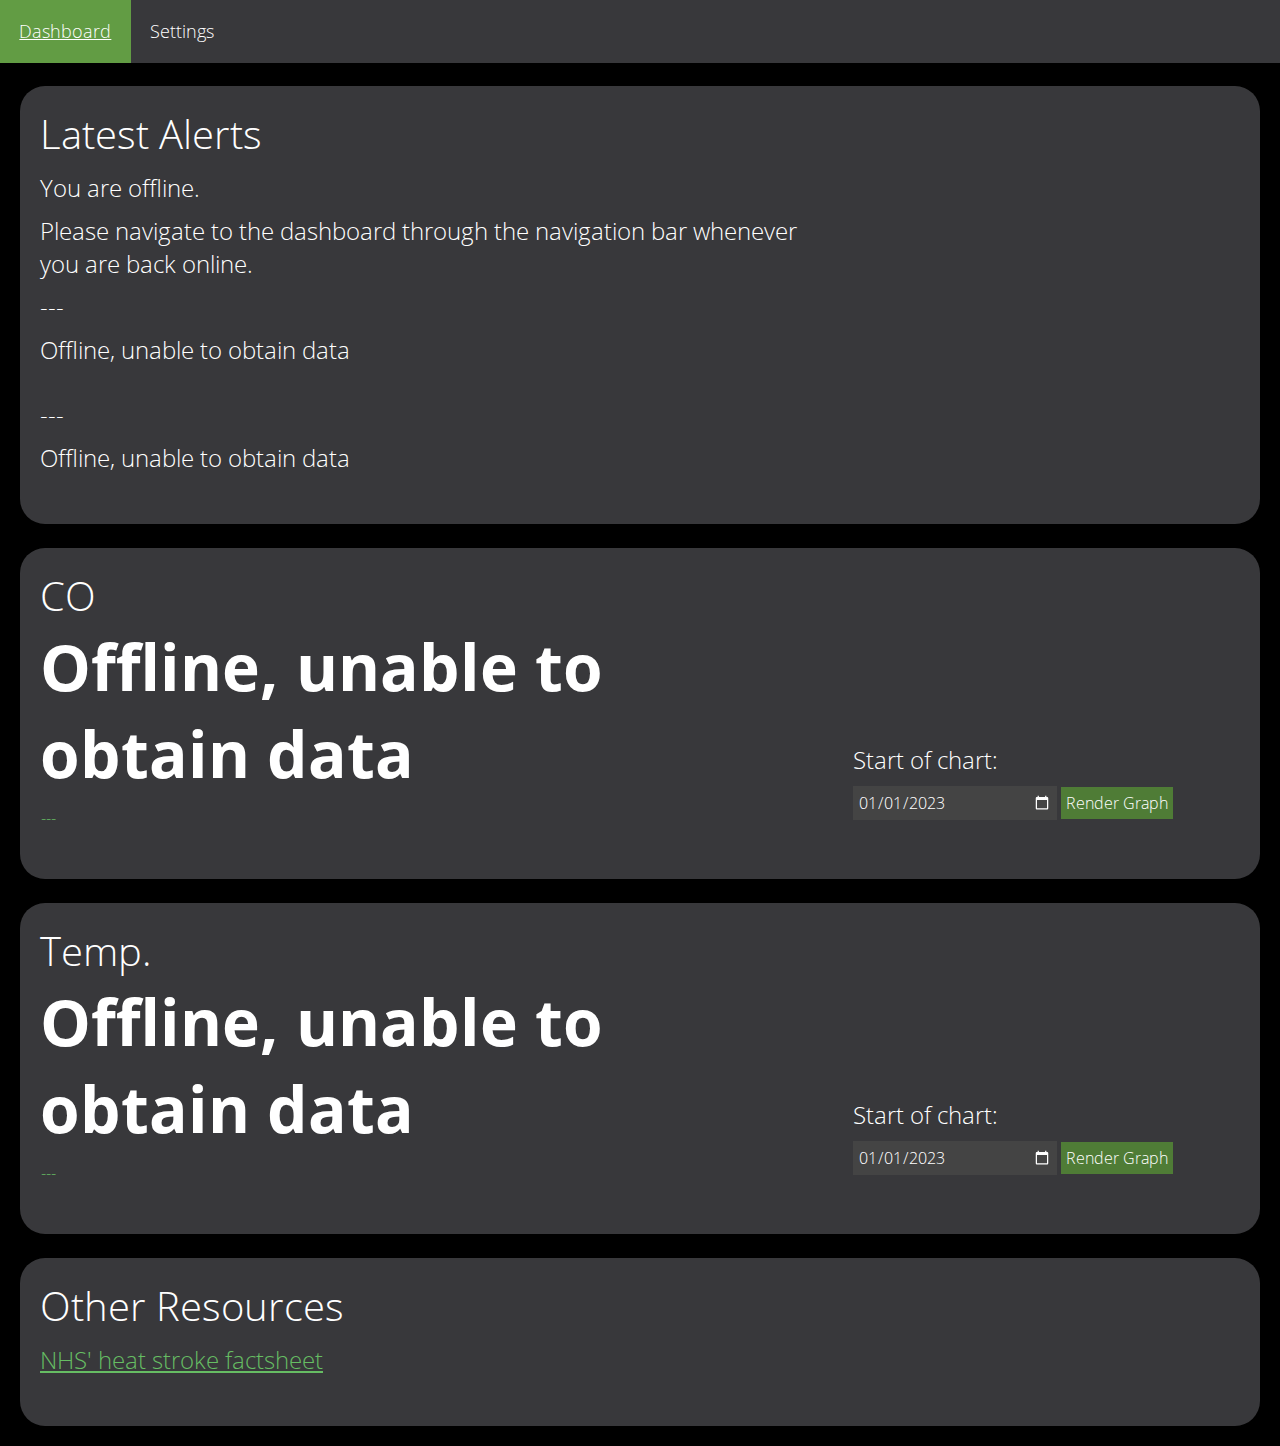
<file: offline.html>
<!DOCTYPE html>
<html lang="en">

<head>
    <meta charset="utf-8">
    <meta name="author" content="Ching Ziyuan" />
    <meta name="viewport" content="width=device-width, initial-scale=1.0" />
    <title>PiDetect</title>
    <link rel="stylesheet" href="./css/main.css">
    <link rel="manifest" href="manifest.webmanifest" />

</head>

<script src="./js/swcaller.js"></script>

<body>

    <header>

        <nav>

            <!-- html of the nav is wholly inspired by https://responsivenavigation.net/examples/simple-toggle/#
            js and css work was done by myself -->
            <div id="mobile_nav_container">

                <a id="hamburger_menu" title="Click to open menu">☰</a>

            </div>

            <div id="desktop_nav_container">

                <ul>

                    <li><a href="index.html" id="current_page" title="Data readings and visualisation, along with historical data">Dashboard</a></li>
                    <li><a href="settings.html" title="Set API keys, preferences, and more">Settings</a></li>
                    </li>

                </ul>

            </div>

        </nav>

    </header>
    <br>
    <br>
    <br>
    <div class="default_wrapper">

        <section class="flex_box_default">
            <section class="flex_box_two_third">

                <h1>Latest Alerts</h1>
                <p>You are offline.</p>
                <p>Please navigate to the dashboard through the navigation bar whenever you are back online.</p>
                <p id="cotime">---</p>
                <p id="codanger">Offline, unable to obtain data</p>
                <br>
                <p id="temptime">---</p>
                <p id="tempdanger">Offline, unable to obtain data</p>

            </section>

            <section class="flex_box_one_third">

            </section>

        </section>

        <hr>
        <section class="flex_box_default">
            <section class="flex_box_two_third">

                <h1>CO</h1>
                <h3 id="cotext">Offline, unable to obtain data</h3>
                <p id="coupdate" class="subtitle">---</p>

            </section>

            <section class="flex_box_one_third">
                <form id="coform" onsubmit="return false">
                    <canvas id="cochart"></canvas>
                    <br>
                    <p>Start of chart:</p>
                    <input type="date" class="datepicker" id="costart" value="2023-01-01" onkeydown="return false">
                    <input type="submit" id="cosubmit" class="subbutton" value="Render Graph">
                </form>
            </section>

        </section>

        <hr>
        <section class="flex_box_default">
            <section class="flex_box_two_third">

                <h1>Temp.</h1>
                <h3 id="temptext">Offline, unable to obtain data</h3>
                <p id="tempupdate" class="subtitle">---</p>

            </section>

            <section class="flex_box_one_third">
                <form id="tempform" onsubmit="return false">
                    <canvas id="tempchart"></canvas>
                    <br>
                    <p>Start of chart:</p>
                    <input type="date" class="datepicker" id="tempstart" value="2023-01-01" onkeydown="return false">
                    <input type="submit" id="tempsubmit" class="subbutton" value="Render Graph">
                </form>
            </section>

        </section>

        <hr>
        <section class="flex_box_default">
            <section class="flex_box_two_third">

                <h1>Other Resources</h1>
                <p> <a href="https://www.nhs.uk/conditions/heat-exhaustion-heatstroke/" title="External link to NHS' page on heatstroke">NHS' heat stroke factsheet</a></p>

            </section>

        </section>
    </div>

</body>
</file>
<file: css/main.css>
@font-face {
    font-family: "Open Sans";
    src: url(../font/OpenSans-Regular.ttf);
}

@font-face {
    font-family: "Open Sans";
    src: url(../font/OpenSans-Light.ttf);
    font-weight: lighter;
}

@font-face {
    font-family: "Open Sans";
    src: url(../font/OpenSans-Light.ttf);
    font-weight: lighter;
}

@font-face {
    font-family: "Open Sans";
    src: url(../font/OpenSans-Bold.ttf);
    font-weight: bold;
}


/* Resets padding and margin for all elements */

* {
    margin: 0;
    padding: 0;
}

body {
    background-color: #000000;
    font-family: 'Open Sans', 'Arial', sans-serif;
    font-size: 1em;
    flex-direction: row;
    justify-content: flex-start;
    margin: 0 0 10px 0;
}

section,
div {
    display: flex;
}

address {
    font-style: normal;
}

div {
    display: flex;
}

html {
    background-color: #000000;
}

a {
    color: #66bd63;
}

h1 {
    font-size: 2.5em;
    font-weight: lighter;
    color: white;
}

h2 {
    font-size: 2em;
    font-weight: lighter;
    margin-top: 20px;
    color: white;
}

h3,
.readings {
    font-size: 4em;
    font-weight: bold;
    color: white;
    margin-top: 0px;
}

p,
label {
    font-size: 1.5em;
    margin-top: 10px;
    color: white;
}

hr {
    width: 100%;
    border: 2px solid black;
    margin-top: 20px;
}

ul {
    list-style-position: outside;
    padding: 0.5em 0 0 3em;
}

li {
    padding-bottom: 10px;
}

footer {
    background-color: #4D4D4D;
    width: 100%;
    text-align: center;
    bottom: 0;
    position: fixed;
    z-index: 100;
}

.footer_button {
    color: #66bd63;
    background: none;
    border: none;
    font-size: 1.5em;
    margin: 5px 0;
}

.footer_button:hover {
    color: #629c44;
    transition: 0.05s ease-in;
}

.footer_button:active {
    color: #ffffff;
    transition: 0.05s ease-in;
}

.subtitle {
    color: #66bd63;
    font-size: 1em;
    font-style: italic;
    font-weight: lighter;
}

.options_p {
    display: inline;
}

.options_h1 {
    display: block;
}

.datepicker {
    margin-top: 10px;
    padding: 5px 5px;
    width: 50%;
    font-family: 'Open Sans', 'Arial', sans-serif;
    font-size: 1em;
    background-color: #444444;
    color: white;
    border: none;
}

.input {
    display: inline;
    margin-left: 0;
    float: right;
    margin-right: 10%;
    padding: 5px 5px;
    font-family: 'Open Sans', 'Arial', sans-serif;
    font-size: 1em;
    background-color: #444444;
    color: white;
    border: none;
}

::-webkit-calendar-picker-indicator {
    filter: invert(1);
}

.subbutton {
    padding: 5px;
    font-family: 'Open Sans', 'Arial', sans-serif;
    font-size: 1em;
    background-color: #4F7C36;
    color: white;
    border: none;
}


/* let flexible objects wrap, otherwise they'll print in columns */

.default_wrapper {
    margin: 20px;
    flex-wrap: wrap;
}

.footer_wrapper {
    background-color: #251d5a;
}


/* adding a bit of margin to the footer p so that it wouldn't be too thin */

.footer_wrapper p {
    margin: 20px 0 0 20px;
}


/* Flex Box Styling */

.flex_box_default {
    flex-direction: column;
    width: 100%;
    padding-bottom: 50px;
    background-color: #38383b;
    border-radius: 25px;
}

.flex_box_one_third {
    flex: 33%;
    flex-direction: column;
    margin: 30px 20px 0 20px;
}

.flex_box_two_third {
    flex: 66%;
    flex-direction: column;
    margin: 20px 20px 0 20px;
}

.flex_box_one_third_text {
    flex: 33%;
    flex-direction: column;
    margin: 20px 20px 0 20px;
}

.flex_box_one_third_options {
    flex: 33%;
    flex-direction: column;
    margin: 30px 20px 0 20px;
}

.flex_box_two_third_options {
    flex: 66%;
    flex-direction: column;
    margin: 20px 20px 0 20px;
}

.flex_box_full {
    flex: 100%;
    flex-direction: column;
    margin: 20px 20px 0 20px;
}

@media screen and (min-width: 800px) {
    .flex_box_default {
        flex-direction: row;
        background-color: #38383b;
    }
}

nav ul {
    background-color: #38383b;
    padding: 0;
    overflow: hidden
}

nav li {
    list-style-type: none;
    padding: 0;
}

nav a {
    float: left;
    color: white;
    padding: 1.1em 0;
    text-align: center;
    text-decoration: none;
    font-size: 1.1em;
    display: block;
    width: 100%;
}

nav a:hover {
    background-color: #629c44;
    transition: 0.15s ease-in;
}

nav a:active {
    background-color: #66bd63;
    transition: 0.05s ease-in;
}

#mobile_nav_container {
    background-color: #444444;
    display: block;
    height: 3.95em;
    width: 100%;
    position: fixed;
    top: 0;
}

#desktop_nav_container {
    display: none;
    width: 100%;
    position: fixed;
    top: 0;
}

li #current_page {
    text-decoration: underline;
}

@media screen and (min-width: 800px) {
    #mobile_nav_container {
        display: none;
    }
    #hamburger_menu {
        display: none;
    }
    li a {
        display: inline;
        width: auto;
        padding: 1.1em;
    }
    #desktop_nav_container {
        display: block;
    }
}

@media screen and (max-width: 550px) {
    .input {
        display: block;
        float: none;
    }
    .options_p {
        display: block;
    }
}

.viz_selection {
    display: block;
}

@media screen and (min-width: 800px) {
    th,
    td {
        padding: 20px;
    }
    th {
        font-size: 1.5em;
    }
    td {
        font-size: 1.3em
    }
}
</file>
